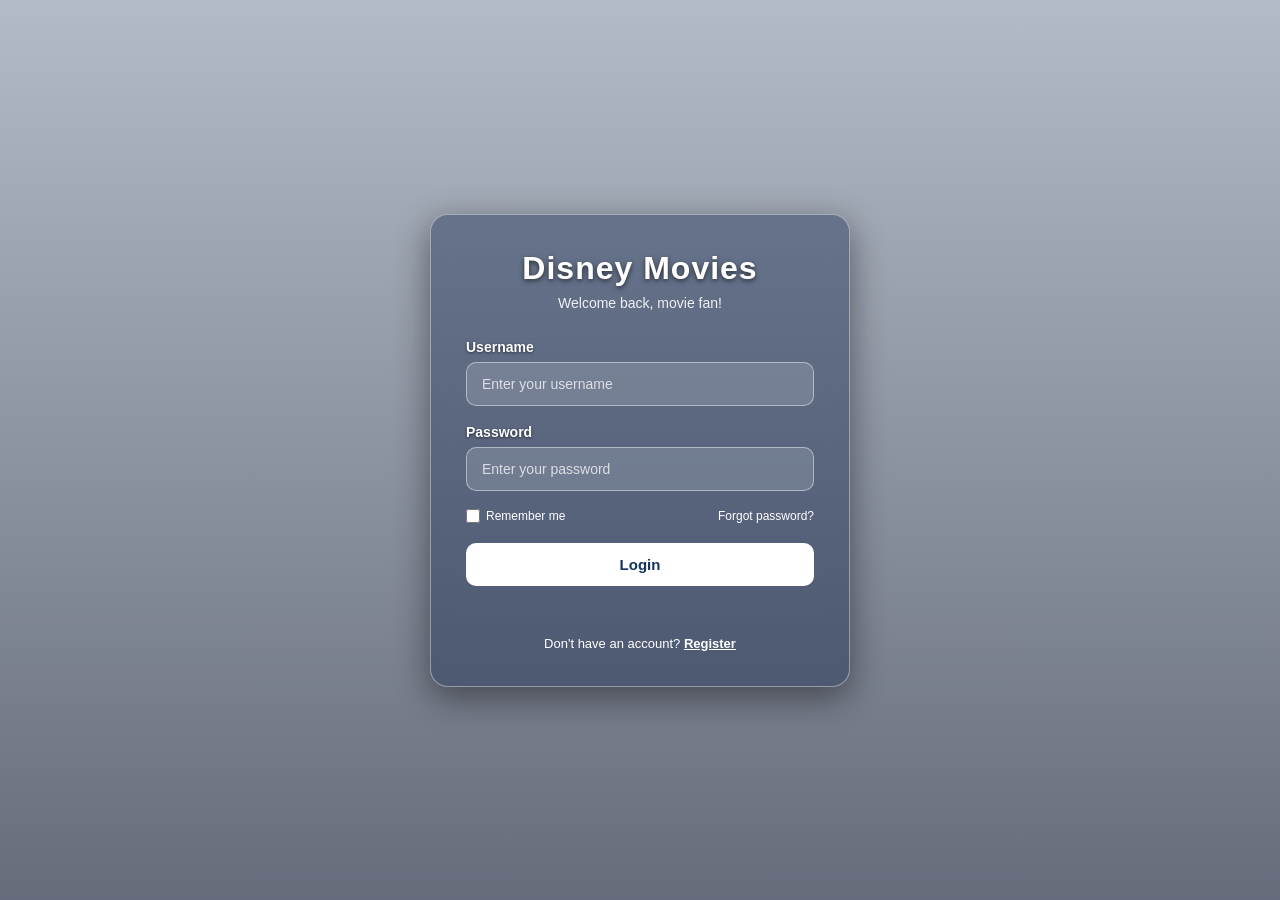
<file: login.html>
<!DOCTYPE html>
<html lang="en">
<head>
    <meta charset="UTF-8">
    <meta name="viewport" content="width=device-width, initial-scale=1.0">
    <meta name="description" content="Disney Movies Login Page">
    <title>Disney Movies - Login</title>
    <link rel="stylesheet" href="style1.css">
</head>
<body class="login-page">
    <main class="auth-container">
        <section class="auth-card" aria-labelledby="login-title">
            <header class="form-header">
                <h1 id="login-title">
                    Disney Movies
                </h1>
                <p>
                    Welcome back, movie fan!
                </p>
            </header>

            <!-- ==============================
                 LOGIN FORM
            =============================== -->

            <form id="loginForm" action="#" method="post" novalidate>
                <!-- Username -->
                <div class="form-group">
                    <label for="username">
                        Username
                    </label>
                    <input
                        type="text"
                        id="username"
                        name="username"
                        placeholder="Enter your username"
                        autocomplete="username"
                    >
                    <span class="field-error" id="usernameError">
                        required ang username
                    </span>
                </div>

                <!-- Password -->
                <div class="form-group">
                    <label for="password">
                        Password
                    </label>
                    <input
                        type="password"
                        id="password"
                        name="password"
                        placeholder="Enter your password"
                        autocomplete="current-password"
                    >
                    <span class="field-error" id="passwordError">
                        required ang password
                    </span>
                </div>

                <!-- Remember and Forgot Password -->
                <div class="form-options">
                    <label class="remember">
                        <input
                            type="checkbox"
                            name="remember"
                        >
                        <span>
                            Remember me
                        </span>
                    </label>
                    <a href="#" class="forgot-link">
                        Forgot password?
                    </a>
                </div>

                <!-- Login Button -->
                <button type="submit" class="submit-button">
                    Login
                </button>

                <!-- Login Message -->
                <p id="loginMessage" class="form-message" aria-live="polite"></p>
            </form>

            <!-- Footer -->
            <footer class="form-footer">
                <p>
                    Don't have an account?
                    <a href="register.html">
                        Register
                    </a>
                </p>
            </footer>
        </section>
    </main>

    <!-- ==================================================
         LOGIN JAVASCRIPT
    =================================================== -->

    <script>
        const loginForm = document.getElementById("loginForm");
        const loginMessage = document.getElementById("loginMessage");
        const username = document.getElementById("username");
        const password = document.getElementById("password");
        const usernameError = document.getElementById("usernameError");
        const passwordError = document.getElementById("passwordError");

        /* =========================================
           LOGIN SUBMIT
        ========================================= */

        loginForm.addEventListener("submit", function(event) {
            event.preventDefault();

            usernameError.classList.remove("show");
            passwordError.classList.remove("show");
            loginMessage.textContent = "";

            let hasError = false;

            /* CHECK USERNAME */

            if (username.value.trim() === "") {
                usernameError.textContent = "ang username po ay required :>";
                usernameError.classList.add("show");
                hasError = true;
            }

            /* CHECK PASSWORD */

            if (password.value === "") {
                passwordError.textContent = "ang password po ay required :>";
                passwordError.classList.add("show");
                hasError = true;
            }

            /* STOP IF EMPTY */

            if (hasError) {
                return;
            }

            /* GET REGISTERED ACCOUNT */

            const savedAccount = localStorage.getItem("disneyAccount");

            /* NO ACCOUNT */

            if (!savedAccount) {
                loginMessage.textContent = "No account found. Please register first.";
                return;
            }

            /* READ ACCOUNT */

            const account = JSON.parse(savedAccount);

            /* CHECK USERNAME AND PASSWORD */

            if (
                username.value.trim() === account.username &&
                password.value === account.password
            ) {
                localStorage.setItem("disneyLoggedIn", "true");

                /* LOGIN → ACTIVITY 2 */

                window.location.href = "../Activity_2/index.html";
            } else {
                loginMessage.textContent = "Incorrect username or password.";
            }
        });

        /* =========================================
           REMOVE USERNAME ERROR WHILE TYPING
        ========================================= */

        username.addEventListener("input", function() {
            if (username.value.trim() !== "") {
                usernameError.classList.remove("show");
            }
        });

        /* =========================================
           REMOVE PASSWORD ERROR WHILE TYPING
        ========================================= */

        password.addEventListener("input", function() {
            if (password.value !== "") {
                passwordError.classList.remove("show");
            }
        });
    </script>
</body>
</html>
</file>
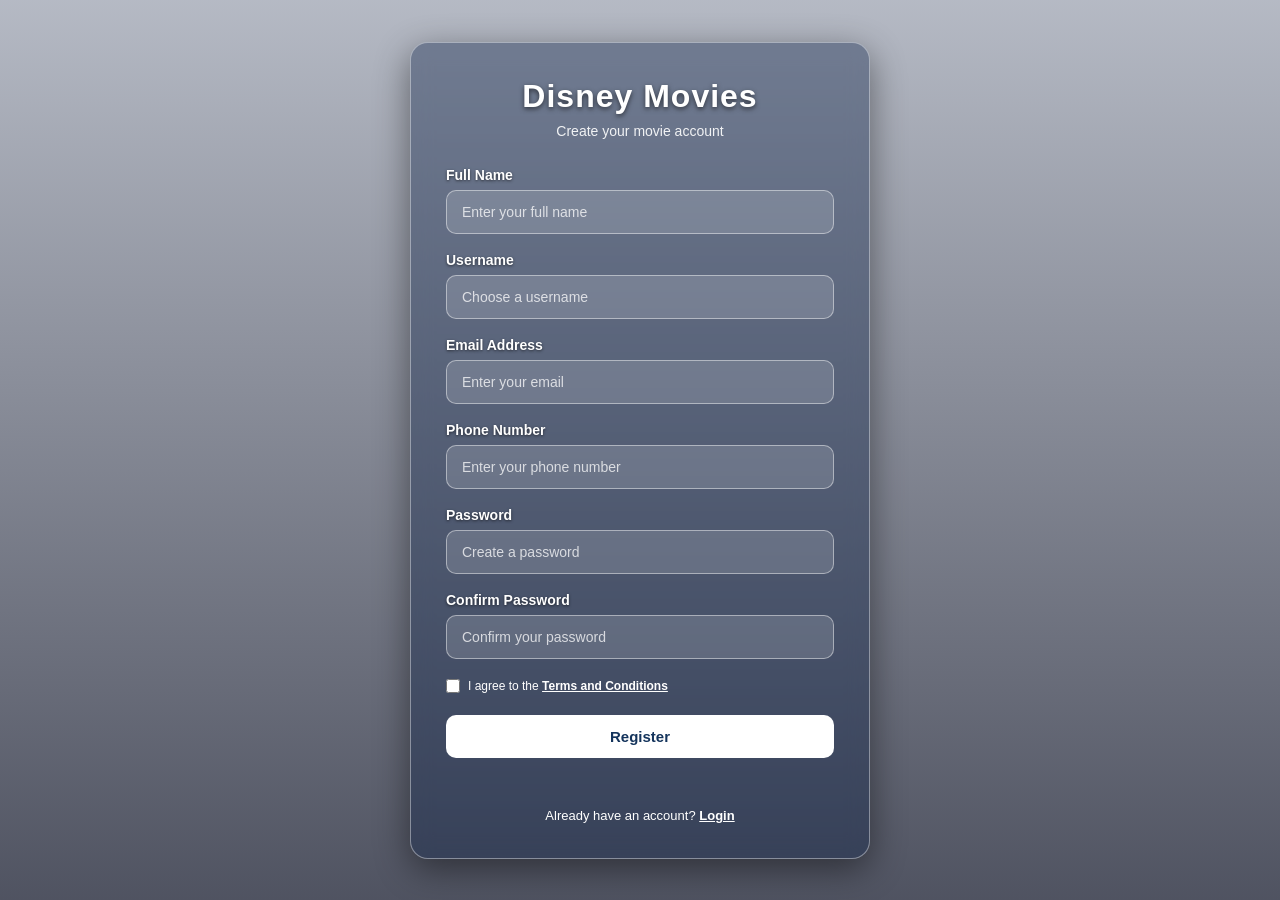
<file: register.html>
<!DOCTYPE html>
<html lang="en">
<head>
    <meta charset="UTF-8">
    <meta name="viewport" content="width=device-width, initial-scale=1.0">
    <meta name="description" content="Disney Movies Registration Page">
    <title>Disney Movies - Register</title>
    <link rel="stylesheet" href="style1.css">
</head>
<body class="register-page">
    <main class="auth-container">
        <section class="auth-card register-card" aria-labelledby="register-title">
            <header class="form-header">
                <h1 id="register-title">
                    Disney Movies
                </h1>
                <p>
                    Create your movie account
                </p>
            </header>
            <!-- ==============================
                 REGISTER FORM
            =============================== -->
            <form id="registerForm" action="#" method="post" novalidate>
                <!-- Full Name -->
                <div class="form-group">
                    <label for="fullname">
                        Full Name
                    </label>
                    <input
                        type="text"
                        id="fullname"
                        name="fullname"
                        placeholder="Enter your full name"
                        autocomplete="name"
                        oninput="this.value = this.value.replace(/[^A-Za-z\s]/g, '')"
                    >
                    <span class="field-error" id="fullnameError">
                        ang full name po ay required :>
                    </span>
                </div>
                <!-- Username -->
                <div class="form-group">
                    <label for="username">
                        Username
                    </label>
                    <input
                        type="text"
                        id="username"
                        name="username"
                        placeholder="Choose a username"
                        autocomplete="username"
                    >
                    <span class="field-error" id="usernameError">
                        ang username po ay required :>
                    </span>
                </div>
                <!-- Email -->
                <div class="form-group">
                    <label for="email">
                        Email Address
                    </label>
                    <input
                        type="email"
                        id="email"
                        name="email"
                        placeholder="Enter your email"
                        autocomplete="email"
                    >
                    <span class="field-error" id="emailError">
                        ang email po ay required :>
                    </span>
                </div>
                <!-- Phone -->
                <div class="form-group">
                    <label for="phone">
                        Phone Number
                    </label>
                    <input
                        type="tel"
                        id="phone"
                        name="phone"
                        placeholder="Enter your phone number"
                        autocomplete="tel"
                        oninput="this.value = this.value.replace(/[^0-9]/g, '')"
                    >
                    <span class="field-error" id="phoneError">
                        ang phone number po ay required :>
                    </span>
                </div>
                <!-- Password -->
                <div class="form-group">
                    <label for="password">
                        Password
                    </label>
                    <input
                        type="password"
                        id="password"
                        name="password"
                        placeholder="Create a password"
                        autocomplete="new-password"
                    >
                    <span class="field-error" id="passwordError">
                        ang password po ay required :>
                    </span>
                </div>
                <!-- Confirm Password -->
                <div class="form-group">
                    <label for="confirm-password">
                        Confirm Password
                    </label>
                    <input
                        type="password"
                        id="confirm-password"
                        name="confirm-password"
                        placeholder="Confirm your password"
                        autocomplete="new-password"
                    >
                    <span class="field-error" id="confirmPasswordError">
                        pakiconfirm po ang password :>
                    </span>
                </div>
                <!-- Terms and Conditions -->
                <div class="terms">
                    <label>
                        <input
                            type="checkbox"
                            id="terms"
                            name="terms"
                        >
                        <span>
                            I agree to the
                            <a href="#">
                                Terms and Conditions
                            </a>
                        </span>
                    </label>
                    <span class="field-error" id="termsError">
                        kailangan pong i-accept ang terms and conditions :>
                    </span>
                </div>
                <!-- Register Button -->
                <button type="submit" class="submit-button">
                    Register
                </button>
                <!-- Register Message -->
                <p id="registerMessage" class="form-message" aria-live="polite"></p>
            </form>
            <!-- Footer -->
            <footer class="form-footer">
                <p>
                    Already have an account?
                    <a href="login.html">
                        Login
                    </a>
                </p>
            </footer>
        </section>
    </main>
    <!-- ==================================================
         REGISTER JAVASCRIPT
    =================================================== -->
    <script>
        const registerForm = document.getElementById("registerForm");
        const registerMessage = document.getElementById("registerMessage");
        const fullname = document.getElementById("fullname");
        const username = document.getElementById("username");
        const email = document.getElementById("email");
        const phone = document.getElementById("phone");
        const password = document.getElementById("password");
        const confirmPassword = document.getElementById("confirm-password");
        const terms = document.getElementById("terms");
        const fullnameError = document.getElementById("fullnameError");
        const usernameError = document.getElementById("usernameError");
        const emailError = document.getElementById("emailError");
        const phoneError = document.getElementById("phoneError");
        const passwordError = document.getElementById("passwordError");
        const confirmPasswordError = document.getElementById("confirmPasswordError");
        const termsError = document.getElementById("termsError");

        /* =========================================
           REGISTER SUBMIT
        ========================================= */

        registerForm.addEventListener("submit", function(event) {
            event.preventDefault();

            fullnameError.classList.remove("show");
            usernameError.classList.remove("show");
            emailError.classList.remove("show");
            phoneError.classList.remove("show");
            passwordError.classList.remove("show");
            confirmPasswordError.classList.remove("show");
            termsError.classList.remove("show");
            registerMessage.textContent = "";

            let hasError = false;

            /* CHECK FULL NAME */

            if (fullname.value.trim() === "") {
                fullnameError.textContent = "ang full name po ay required :>";
                fullnameError.classList.add("show");
                hasError = true;
            }

            /* CHECK USERNAME */

            if (username.value.trim() === "") {
                usernameError.textContent = "ang username po ay required :>";
                usernameError.classList.add("show");
                hasError = true;
            }

            /* CHECK EMAIL */

            if (email.value.trim() === "") {
                emailError.textContent = "ang email po ay required :>";
                emailError.classList.add("show");
                hasError = true;
            } else if (!/^[^\s@]+@[^\s@]+\.[^\s@]+$/.test(email.value.trim())) {
                emailError.textContent = "please enter a valid email :>";
                emailError.classList.add("show");
                hasError = true;
            }

            /* CHECK PHONE */

            if (phone.value.trim() === "") {
                phoneError.textContent = "ang phone number po ay required :>";
                phoneError.classList.add("show");
                hasError = true;
            }

            /* CHECK PASSWORD */

            if (password.value === "") {
                passwordError.textContent = "ang password po ay required :>";
                passwordError.classList.add("show");
                hasError = true;
            } else if (password.value.length < 8) {
                passwordError.textContent = "ang password po ay dapat at least 8 characters :>";
                passwordError.classList.add("show");
                hasError = true;
            }

            /* CHECK CONFIRM PASSWORD */

            if (confirmPassword.value === "") {
                confirmPasswordError.textContent = "pakiconfirm po ang password :>";
                confirmPasswordError.classList.add("show");
                hasError = true;
            } else if (password.value !== confirmPassword.value) {
                confirmPasswordError.textContent = "hindi po match ang password :>";
                confirmPasswordError.classList.add("show");
                hasError = true;
            }

            /* CHECK TERMS */

            if (!terms.checked) {
                termsError.textContent = "kailangan pong i-accept ang terms and conditions :>";
                termsError.classList.add("show");
                hasError = true;
            }

            /* STOP IF THERE IS AN ERROR */

            if (hasError) {
                return;
            }

            /* CREATE ACCOUNT */

            const account = {
                fullname: fullname.value.trim(),
                username: username.value.trim(),
                email: email.value.trim(),
                phone: phone.value.trim(),
                password: password.value
            };

            /* SAVE ACCOUNT */

            localStorage.setItem("disneyAccount", JSON.stringify(account));

            /* REGISTER → LOGIN */

            window.location.href = "login.html";
        });

        /* =========================================
           REMOVE FULL NAME ERROR WHILE TYPING
        ========================================= */

        fullname.addEventListener("input", function() {
            if (fullname.value.trim() !== "") {
                fullnameError.classList.remove("show");
            }
        });

        /* =========================================
           REMOVE USERNAME ERROR WHILE TYPING
        ========================================= */

        username.addEventListener("input", function() {
            if (username.value.trim() !== "") {
                usernameError.classList.remove("show");
            }
        });

        /* =========================================
           REMOVE EMAIL ERROR WHILE TYPING
        ========================================= */

        email.addEventListener("input", function() {
            if (email.value.trim() !== "") {
                emailError.classList.remove("show");
            }
        });

        /* =========================================
           REMOVE PHONE ERROR WHILE TYPING
        ========================================= */

        phone.addEventListener("input", function() {
            if (phone.value.trim() !== "") {
                phoneError.classList.remove("show");
            }
        });

        /* =========================================
           REMOVE PASSWORD ERROR WHILE TYPING
        ========================================= */

        password.addEventListener("input", function() {
            if (password.value !== "") {
                passwordError.classList.remove("show");
            }
        });

        /* =========================================
           REMOVE CONFIRM PASSWORD ERROR WHILE TYPING
        ========================================= */

        confirmPassword.addEventListener("input", function() {
            if (confirmPassword.value !== "") {
                confirmPasswordError.classList.remove("show");
            }
        });

        /* =========================================
           REMOVE TERMS ERROR WHEN CHECKED
        ========================================= */

        terms.addEventListener("change", function() {
            if (terms.checked) {
                termsError.classList.remove("show");
            }
        });
    </script>

</body>
</html>
</file>
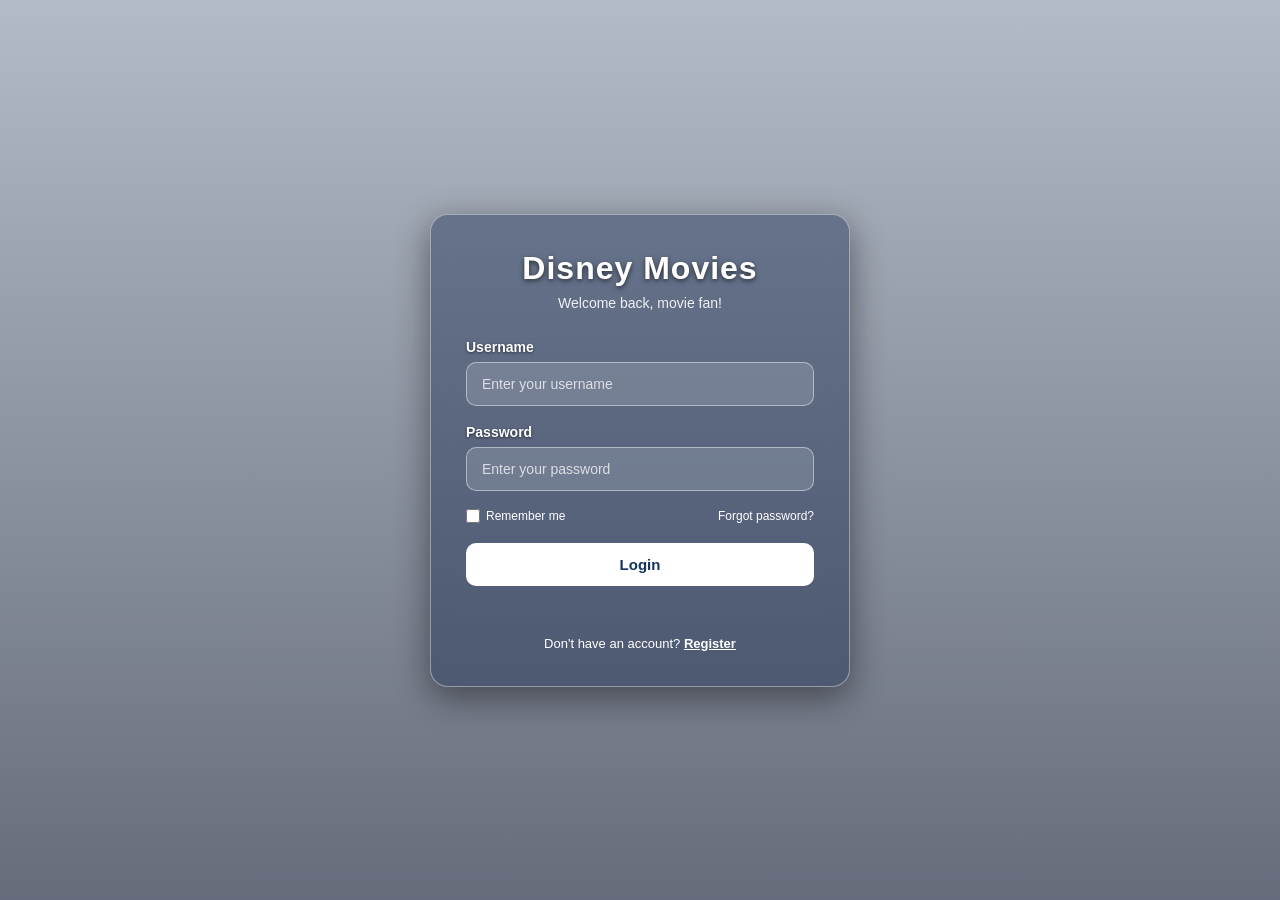
<file: Activity_1/login.html>
<!DOCTYPE html>
<html lang="en">

<head>

    <meta charset="UTF-8">

    <meta
        name="viewport"
        content="width=device-width, initial-scale=1.0"
    >

    <meta
        name="description"
        content="Disney Movies Login Page"
    >

    <title>Disney Movies - Login</title>

    <link rel="stylesheet" href="style1.css">

</head>


<body class="login-page">

    <main class="auth-container">

        <section
            class="auth-card"
            aria-labelledby="login-title"
        >

            <header class="form-header">

                <h1 id="login-title">
                    Disney Movies
                </h1>

                <p>
                    Welcome back, movie fan!
                </p>

            </header>


            <form
                id="loginForm"
                action="#"
                method="post"
            >

                <!-- Username -->

                <div class="form-group">

                    <label for="username">
                        Username
                    </label>

                    <input
                        type="text"
                        id="username"
                        name="username"
                        placeholder="Enter your username"
                        autocomplete="username"
                        required
                    >

                </div>


                <!-- Password -->

                <div class="form-group">

                    <label for="password">
                        Password
                    </label>

                    <input
                        type="password"
                        id="password"
                        name="password"
                        placeholder="Enter your password"
                        autocomplete="current-password"
                        required
                    >

                </div>


                <!-- Remember and Forgot Password -->

                <div class="form-options">

                    <label class="remember">

                        <input
                            type="checkbox"
                            name="remember"
                        >

                        <span>
                            Remember me
                        </span>

                    </label>


                    <a
                        href="#"
                        class="forgot-link"
                    >
                        Forgot password?
                    </a>

                </div>


                <!-- Login Button -->

                <button
                    type="submit"
                    class="submit-button"
                >
                    Login
                </button>


                <!-- Error Message -->

                <p
                    id="loginMessage"
                    class="form-message"
                    aria-live="polite"
                ></p>

            </form>


            <footer class="form-footer">

                <p>

                    Don't have an account?

                    <a href="register.html">
                        Register
                    </a>

                </p>

            </footer>

        </section>

    </main>


    <!-- ==================================================
         LOGIN CONNECTION
    =================================================== -->

    <script>

        const loginForm =
            document.getElementById("loginForm");

        const loginMessage =
            document.getElementById("loginMessage");


        loginForm.addEventListener(
            "submit",
            function(event) {

                event.preventDefault();


                const username =
                    document
                        .getElementById("username")
                        .value
                        .trim();


                const password =
                    document
                        .getElementById("password")
                        .value;


                /*
                    Get the account created
                    from register.html.
                */

                const savedAccount =
                    localStorage.getItem(
                        "disneyAccount"
                    );


                if (!savedAccount) {

                    loginMessage.textContent =
                        "No account found. Please register first.";

                    return;

                }


                const account =
                    JSON.parse(savedAccount);


                /*
                    Check username and password.
                */

                if (
                    username === account.username &&
                    password === account.password
                ) {

                    localStorage.setItem(
                        "disneyLoggedIn",
                        "true"
                    );


                    /*
                        Activity 1
                        Login
                           ↓
                        Activity 2
                    */

                    window.location.href =
                        "../Activity_2/index.html";

                }

                else {

                    loginMessage.textContent =
                        "Incorrect username or password.";

                }

            }
        );

    </script>

</body>

</html>
</file>
<file: style1.css>
/* =====================================================
   DISNEY MOVIES LOGIN & REGISTER
   RESPONSIVE VERSION
===================================================== */

/* =====================================================
   1. BASIC SETTINGS
===================================================== */

* {
    margin: 0;
    padding: 0;
    box-sizing: border-box;
}

html {
    scroll-behavior: smooth;
}

body {
    min-height: 100vh;
    font-family: Arial, Helvetica, sans-serif;
    color: white;
}

/* =====================================================
   2. LOGIN BACKGROUND
===================================================== */

.login-page {
    background-image:
        linear-gradient(
            rgba(0, 30, 70, 0.30),
            rgba(0, 10, 35, 0.60)
        ),
        url("https://images-wixmp-ed30a86b8c4ca887773594c2.wixmp.com/f/50bd9909-35b5-4864-8df5-4a18b8157d8b/dhl7c5a-d8a8a7e4-8ae1-4b44-b739-b9aff9c63228.png/v1/fill/w_864,h_534,q_80,strp/disney_tg__catc_cyoa_tg__by_larry899_dhl7c5a-fullview.jpg?token=eyJ0eXAiOiJKV1QiLCJhbGciOiJIUzI1NiJ9.[base64].4cFeVXHu-9Fa1Am5EAMczsbY23XjOEAcYhBxwVjPAVU");
    background-size: cover;
    background-position: center;
    background-repeat: no-repeat;
    background-attachment: fixed;
}

/* =====================================================
   3. REGISTER BACKGROUND
===================================================== */

.register-page {
    background-image:
        linear-gradient(
            rgba(10, 25, 60, 0.30),
            rgba(5, 10, 30, 0.70)
        ),
        url("https://images-wixmp-ed30a86b8c4ca887773594c2.wixmp.com/f/be0be91a-b8ef-47da-9382-a1e44d0b71e9/djilav0-dd6841f7-53ab-4543-9daf-b0ce853f3f9f.jpg?token=eyJ0eXAiOiJKV1QiLCJhbGciOiJIUzI1NiJ9.[base64].DqJlZKfIBDNfpwLQ3dJj1d91xKvSJUe7DdLvtEi1BCI");
    background-size: cover;
    background-position: center;
    background-repeat: no-repeat;
    background-attachment: fixed;
}

/* =====================================================
   4. MAIN CONTAINER
===================================================== */

.auth-container {
    min-height: 100vh;
    display: flex;
    justify-content: center;
    align-items: center;
    padding: 30px 20px;
}

/* =====================================================
   5. FORM CARD
===================================================== */

.auth-card {
    width: 100%;
    max-width: 420px;
    padding: 35px;
    background: rgba(10, 30, 70, 0.38);
    border: 1px solid rgba(255, 255, 255, 0.40);
    border-radius: 18px;
    backdrop-filter: blur(10px);
    -webkit-backdrop-filter: blur(10px);
    box-shadow:
        0 10px 35px rgba(0, 0, 0, 0.45);
    animation: fadeIn 0.6s ease;
}

.register-card {
    max-width: 460px;
}

/* =====================================================
   6. HEADER
===================================================== */

.form-header {
    text-align: center;
    margin-bottom: 28px;
}

.form-header h1 {
    font-size: 32px;
    font-weight: bold;
    letter-spacing: 1px;
    margin-bottom: 8px;
    text-shadow:
        0 2px 5px rgba(0, 0, 0, 0.60);
}

.form-header p {
    font-size: 14px;
    color: rgba(255, 255, 255, 0.90);
}

/* =====================================================
   7. FORM
===================================================== */

form {
    width: 100%;
}

.form-group {
    margin-bottom: 18px;
}

.form-group label {
    display: block;
    margin-bottom: 7px;
    font-size: 14px;
    font-weight: bold;
    text-shadow:
        0 1px 3px rgba(0, 0, 0, 0.60);
}

/* =====================================================
   8. INPUT FIELDS
===================================================== */

.form-group input[type="text"],
.form-group input[type="email"],
.form-group input[type="tel"],
.form-group input[type="password"] {
    width: 100%;
    padding: 13px 15px;
    border: 1px solid rgba(255, 255, 255, 0.45);
    border-radius: 10px;
    background: rgba(255, 255, 255, 0.15);
    color: white;
    font-size: 14px;
    outline: none;
    transition:
        background 0.2s ease,
        border 0.2s ease,
        box-shadow 0.2s ease;
}

.form-group input::placeholder {
    color: rgba(255, 255, 255, 0.75);
}

.form-group input:hover {
    background: rgba(255, 255, 255, 0.20);
}

.form-group input:focus {
    background: rgba(255, 255, 255, 0.23);
    border-color: white;
    box-shadow:
        0 0 0 3px rgba(255, 255, 255, 0.15);
}

/* =====================================================
   9. LOGIN OPTIONS
===================================================== */

.form-options {
    display: flex;
    justify-content: space-between;
    align-items: center;
    gap: 10px;
    margin: 5px 0 20px;
    font-size: 12px;
}

.remember {
    display: flex;
    align-items: center;
    gap: 6px;
    cursor: pointer;
}

.remember input {
    width: 14px;
    height: 14px;
    cursor: pointer;
}

.forgot-link {
    color: white;
    text-decoration: none;
}

.forgot-link:hover {
    text-decoration: underline;
}

/* =====================================================
   10. TERMS AND CONDITIONS
===================================================== */

.terms {
    margin: 5px 0 20px;
    font-size: 12px;
    line-height: 1.5;
}

.terms label {
    display: flex;
    align-items: flex-start;
    gap: 8px;
    cursor: pointer;
}

.terms input {
    width: 14px;
    height: 14px;
    margin-top: 2px;
    flex-shrink: 0;
    cursor: pointer;
}

.terms a {
    color: white;
    font-weight: bold;
}

.terms a:hover {
    text-decoration: none;
}

/* =====================================================
   11. BUTTON
===================================================== */

.submit-button {
    width: 100%;
    padding: 13px 20px;
    border: none;
    border-radius: 10px;
    background: white;
    color: #14345c;
    font-size: 15px;
    font-weight: bold;
    cursor: pointer;
    transition:
        transform 0.2s ease,
        background 0.2s ease,
        box-shadow 0.2s ease;
}

.submit-button:hover {
    background: #e9f3ff;
    transform: translateY(-2px);
    box-shadow:
        0 5px 18px rgba(0, 0, 0, 0.30);
}

.submit-button:active {
    transform: translateY(0);
}

/* =====================================================
   12. FORM MESSAGE
===================================================== */

.form-message {
    min-height: 18px;
    margin-top: 10px;
    color: #ff4d4d;
    text-align: center;
    font-size: 12px;
    font-weight: bold;
}

/* =====================================================
   13. FOOTER
===================================================== */

.form-footer {
    text-align: center;
    margin-top: 22px;
    font-size: 13px;
}

.form-footer a {
    color: white;
    font-weight: bold;
    text-decoration: underline;
}

.form-footer a:hover {
    text-decoration: none;
}

/* =====================================================
   14. ACCESSIBILITY
===================================================== */

a:focus,
button:focus,
input:focus {
    outline: 2px solid white;
    outline-offset: 2px;
}

/* =====================================================
   15. FADE ANIMATION
===================================================== */

@keyframes fadeIn {
    from {
        opacity: 0;
        transform: translateY(12px);
    }
    to {
        opacity: 1;
        transform: translateY(0);
    }
}

/* =====================================================
   16. TABLET RESPONSIVE
===================================================== */

@media (max-width: 768px) {
    .auth-container {
        padding: 25px 18px;
    }

    .auth-card {
        max-width: 430px;
        padding: 30px 25px;
    }

    .form-header h1 {
        font-size: 28px;
    }
}

/* =====================================================
   17. MOBILE RESPONSIVE
===================================================== */

@media (max-width: 480px) {
    .login-page,
    .register-page {
        background-attachment: scroll;
        background-position: center;
    }

    .auth-container {
        min-height: 100vh;
        padding: 20px 15px;
    }

    .auth-card {
        width: 100%;
        padding: 25px 20px;
        border-radius: 15px;
    }

    .form-header {
        margin-bottom: 20px;
    }

    .form-header h1 {
        font-size: 25px;
    }

    .form-header p {
        font-size: 13px;
    }

    .form-group {
        margin-bottom: 15px;
    }

    .form-group label {
        font-size: 13px;
    }

    .form-group input[type="text"],
    .form-group input[type="email"],
    .form-group input[type="tel"],
    .form-group input[type="password"] {
        padding: 12px;
        font-size: 13px;
    }

    .form-options {
        font-size: 11px;
    }

    .submit-button {
        padding: 12px;
        font-size: 14px;
    }

    .form-footer {
        font-size: 12px;
    }
}

/* =====================================================
   18. SMALL PHONE
===================================================== */

@media (max-width: 350px) {
    .auth-container {
        padding: 15px 10px;
    }

    .auth-card {
        padding: 22px 15px;
    }

    .form-header h1 {
        font-size: 23px;
    }

    .form-options {
        flex-direction: column;
        align-items: flex-start;
    }
}

/* =====================================================
   19. CUSTOM VALIDATION NOTIFICATIONS
===================================================== */

.field-error {
    display: none;
    color: #ff4d4d;
    font-size: 12px;
    font-weight: 500;
    margin-top: 5px;
    line-height: 1.3;
}

.field-error.show {
    display: block;
}
</file>
<file: Activity_1/style1.css>
/* =====================================================
   DISNEY MOVIES LOGIN & REGISTER
   RESPONSIVE VERSION
===================================================== */


/* =====================================================
   1. BASIC SETTINGS
===================================================== */

* {
    margin: 0;
    padding: 0;
    box-sizing: border-box;
}


html {
    scroll-behavior: smooth;
}


body {
    min-height: 100vh;

    font-family: Arial, Helvetica, sans-serif;

    color: white;
}


/* =====================================================
   2. LOGIN BACKGROUND
===================================================== */

.login-page {

    background-image:

        linear-gradient(
            rgba(0, 30, 70, 0.30),
            rgba(0, 10, 35, 0.60)
        ),

        url("https://images-wixmp-ed30a86b8c4ca887773594c2.wixmp.com/f/50bd9909-35b5-4864-8df5-4a18b8157d8b/dhl7c5a-d8a8a7e4-8ae1-4b44-b739-b9aff9c63228.png/v1/fill/w_864,h_534,q_80,strp/disney_tg__catc_cyoa_tg__by_larry899_dhl7c5a-fullview.jpg?token=eyJ0eXAiOiJKV1QiLCJhbGciOiJIUzI1NiJ9.[base64].4cFeVXHu-9Fa1Am5EAMczsbY23XjOEAcYhBxwVjPAVU");

    background-size: cover;

    background-position: center;

    background-repeat: no-repeat;

    background-attachment: fixed;
}


/* =====================================================
   3. REGISTER BACKGROUND
===================================================== */

.register-page {

    background-image:

        linear-gradient(
            rgba(10, 25, 60, 0.30),
            rgba(5, 10, 30, 0.70)
        ),

        url("https://images-wixmp-ed30a86b8c4ca887773594c2.wixmp.com/f/be0be91a-b8ef-47da-9382-a1e44d0b71e9/djilav0-dd6841f7-53ab-4543-9daf-b0ce853f3f9f.jpg?token=eyJ0eXAiOiJKV1QiLCJhbGciOiJIUzI1NiJ9.[base64].DqJlZKfIBDNfpwLQ3dJj1d91xKvSJUe7DdLvtEi1BCI");

    background-size: cover;

    background-position: center;

    background-repeat: no-repeat;

    background-attachment: fixed;
}


/* =====================================================
   4. MAIN CONTAINER
===================================================== */

.auth-container {

    min-height: 100vh;

    display: flex;

    justify-content: center;

    align-items: center;

    padding: 30px 20px;
}


/* =====================================================
   5. FORM CARD
===================================================== */

.auth-card {

    width: 100%;

    max-width: 420px;

    padding: 35px;

    background: rgba(10, 30, 70, 0.38);

    border: 1px solid rgba(255, 255, 255, 0.40);

    border-radius: 18px;

    backdrop-filter: blur(10px);

    -webkit-backdrop-filter: blur(10px);

    box-shadow:
        0 10px 35px rgba(0, 0, 0, 0.45);

    animation: fadeIn 0.6s ease;
}


.register-card {
    max-width: 460px;
}


/* =====================================================
   6. HEADER
===================================================== */

.form-header {

    text-align: center;

    margin-bottom: 28px;
}


.form-header h1 {

    font-size: 32px;

    font-weight: bold;

    letter-spacing: 1px;

    margin-bottom: 8px;

    text-shadow:
        0 2px 5px rgba(0, 0, 0, 0.60);
}


.form-header p {

    font-size: 14px;

    color: rgba(255, 255, 255, 0.90);
}


/* =====================================================
   7. FORM
===================================================== */

form {
    width: 100%;
}


.form-group {
    margin-bottom: 18px;
}


.form-group label {

    display: block;

    margin-bottom: 7px;

    font-size: 14px;

    font-weight: bold;

    text-shadow:
        0 1px 3px rgba(0, 0, 0, 0.60);
}


/* =====================================================
   8. INPUT FIELDS
===================================================== */

.form-group input[type="text"],
.form-group input[type="email"],
.form-group input[type="tel"],
.form-group input[type="password"] {

    width: 100%;

    padding: 13px 15px;

    border: 1px solid rgba(255, 255, 255, 0.45);

    border-radius: 10px;

    background: rgba(255, 255, 255, 0.15);

    color: white;

    font-size: 14px;

    outline: none;

    transition:
        background 0.2s ease,
        border 0.2s ease,
        box-shadow 0.2s ease;
}


.form-group input::placeholder {

    color: rgba(255, 255, 255, 0.75);
}


.form-group input:hover {

    background: rgba(255, 255, 255, 0.20);
}


.form-group input:focus {

    background: rgba(255, 255, 255, 0.23);

    border-color: white;

    box-shadow:
        0 0 0 3px rgba(255, 255, 255, 0.15);
}


/* =====================================================
   9. LOGIN OPTIONS
===================================================== */

.form-options {

    display: flex;

    justify-content: space-between;

    align-items: center;

    gap: 10px;

    margin: 5px 0 20px;

    font-size: 12px;
}


.remember {

    display: flex;

    align-items: center;

    gap: 6px;

    cursor: pointer;
}


.remember input {

    width: 14px;

    height: 14px;

    cursor: pointer;
}


.forgot-link {

    color: white;

    text-decoration: none;
}


.forgot-link:hover {
    text-decoration: underline;
}


/* =====================================================
   10. TERMS AND CONDITIONS
===================================================== */

.terms {

    margin: 5px 0 20px;

    font-size: 12px;

    line-height: 1.5;
}


.terms label {

    display: flex;

    align-items: flex-start;

    gap: 8px;

    cursor: pointer;
}


.terms input {

    width: 14px;

    height: 14px;

    margin-top: 2px;

    flex-shrink: 0;

    cursor: pointer;
}


.terms a {

    color: white;

    font-weight: bold;
}


.terms a:hover {
    text-decoration: none;
}


/* =====================================================
   11. BUTTON
===================================================== */

.submit-button {

    width: 100%;

    padding: 13px 20px;

    border: none;

    border-radius: 10px;

    background: white;

    color: #14345c;

    font-size: 15px;

    font-weight: bold;

    cursor: pointer;

    transition:
        transform 0.2s ease,
        background 0.2s ease,
        box-shadow 0.2s ease;
}


.submit-button:hover {

    background: #e9f3ff;

    transform: translateY(-2px);

    box-shadow:
        0 5px 18px rgba(0, 0, 0, 0.30);
}


.submit-button:active {
    transform: translateY(0);
}


/* =====================================================
   12. FORM MESSAGE
===================================================== */

.form-message {

    min-height: 18px;

    margin-top: 10px;

    color: #ffffff;

    text-align: center;

    font-size: 12px;

    font-weight: bold;
}


/* =====================================================
   13. FOOTER
===================================================== */

.form-footer {

    text-align: center;

    margin-top: 22px;

    font-size: 13px;
}


.form-footer a {

    color: white;

    font-weight: bold;

    text-decoration: underline;
}


.form-footer a:hover {
    text-decoration: none;
}


/* =====================================================
   14. ACCESSIBILITY
===================================================== */

a:focus,
button:focus,
input:focus {

    outline: 2px solid white;

    outline-offset: 2px;
}


/* =====================================================
   15. FADE ANIMATION
===================================================== */

@keyframes fadeIn {

    from {

        opacity: 0;

        transform: translateY(12px);
    }

    to {

        opacity: 1;

        transform: translateY(0);
    }
}


/* =====================================================
   16. TABLET RESPONSIVE
===================================================== */

@media (max-width: 768px) {

    .auth-container {

        padding: 25px 18px;
    }


    .auth-card {

        max-width: 430px;

        padding: 30px 25px;
    }


    .form-header h1 {

        font-size: 28px;
    }

}


/* =====================================================
   17. MOBILE RESPONSIVE
===================================================== */

@media (max-width: 480px) {

    .login-page,
    .register-page {

        background-attachment: scroll;

        background-position: center;
    }


    .auth-container {

        min-height: 100vh;

        padding: 20px 15px;
    }


    .auth-card {

        width: 100%;

        padding: 25px 20px;

        border-radius: 15px;
    }


    .form-header {

        margin-bottom: 20px;
    }


    .form-header h1 {

        font-size: 25px;
    }


    .form-header p {

        font-size: 13px;
    }


    .form-group {

        margin-bottom: 15px;
    }


    .form-group label {

        font-size: 13px;
    }


    .form-group input[type="text"],
    .form-group input[type="email"],
    .form-group input[type="tel"],
    .form-group input[type="password"] {

        padding: 12px;

        font-size: 13px;
    }


    .form-options {

        font-size: 11px;
    }


    .submit-button {

        padding: 12px;

        font-size: 14px;
    }


    .form-footer {

        font-size: 12px;
    }

}


/* =====================================================
   18. SMALL PHONE
===================================================== */

@media (max-width: 350px) {

    .auth-container {

        padding: 15px 10px;
    }


    .auth-card {

        padding: 22px 15px;
    }


    .form-header h1 {

        font-size: 23px;
    }


    .form-options {

        flex-direction: column;

        align-items: flex-start;
    }

}
</file>
